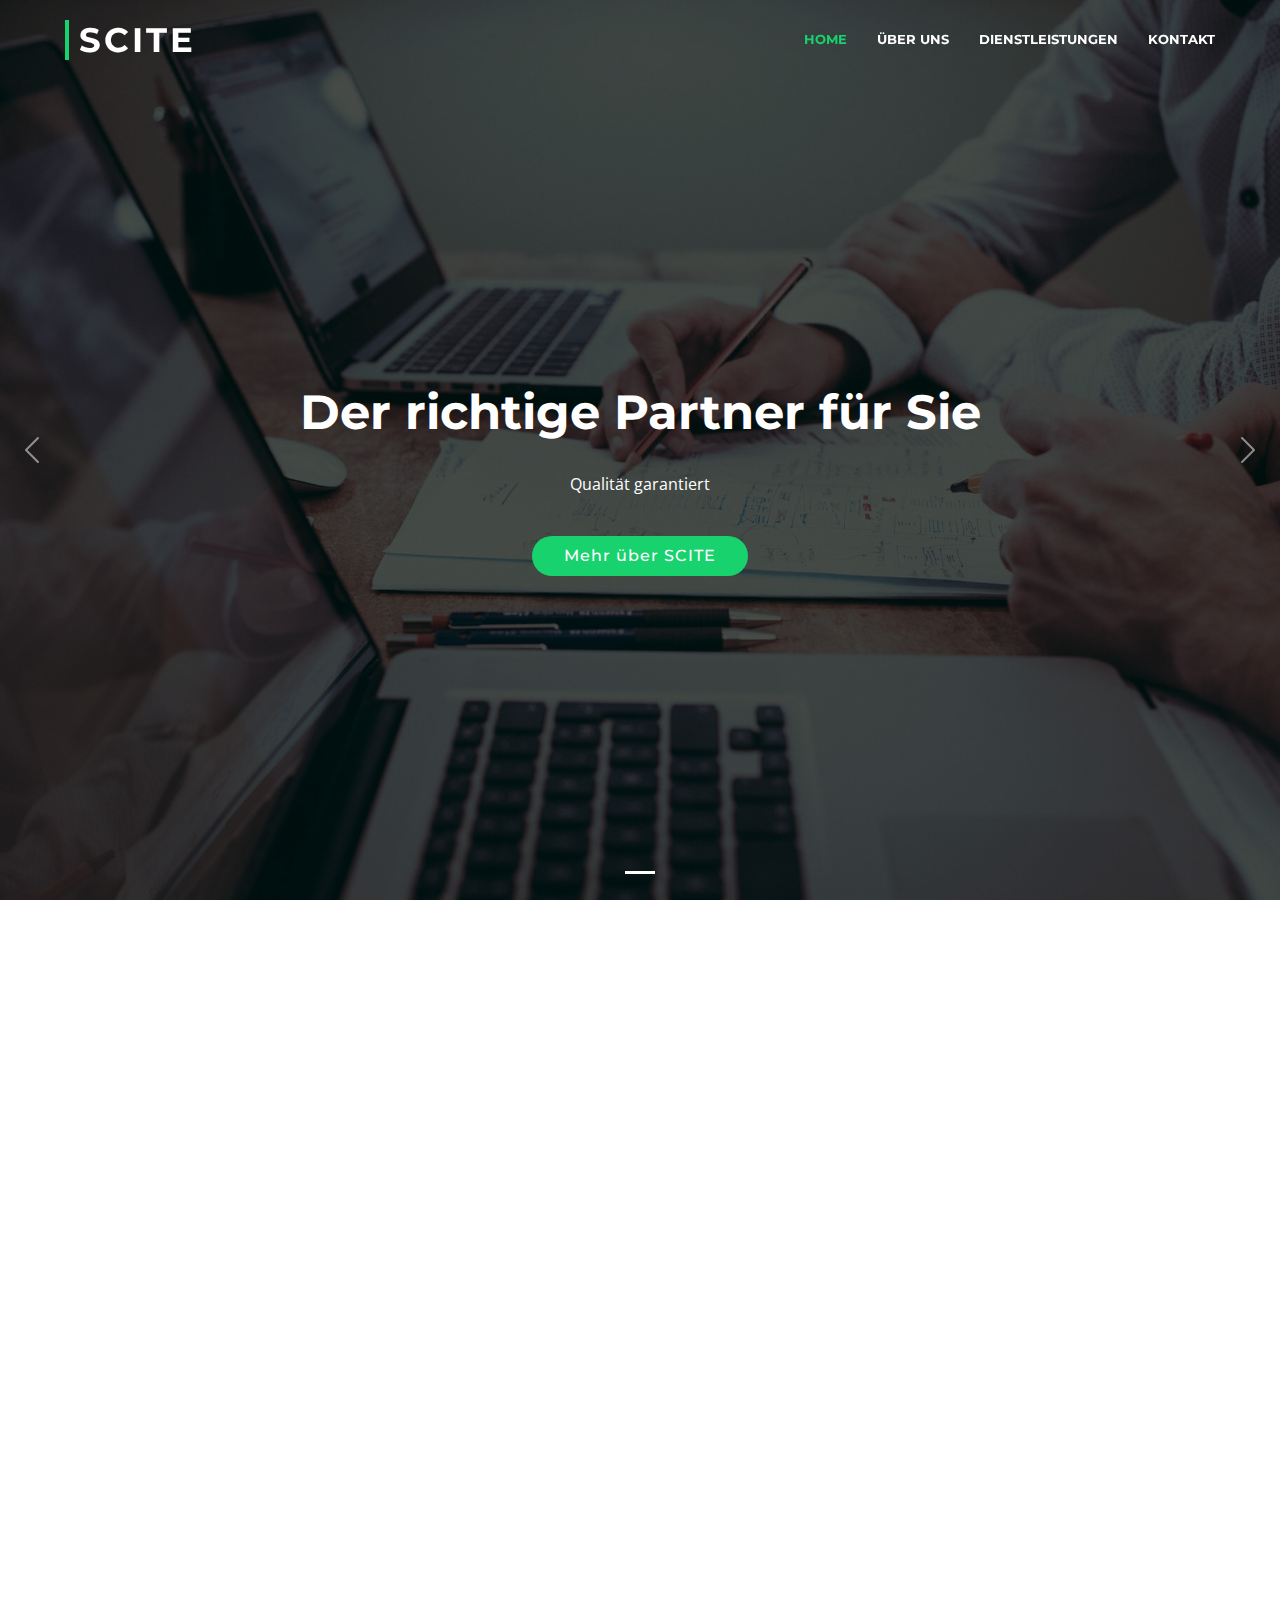
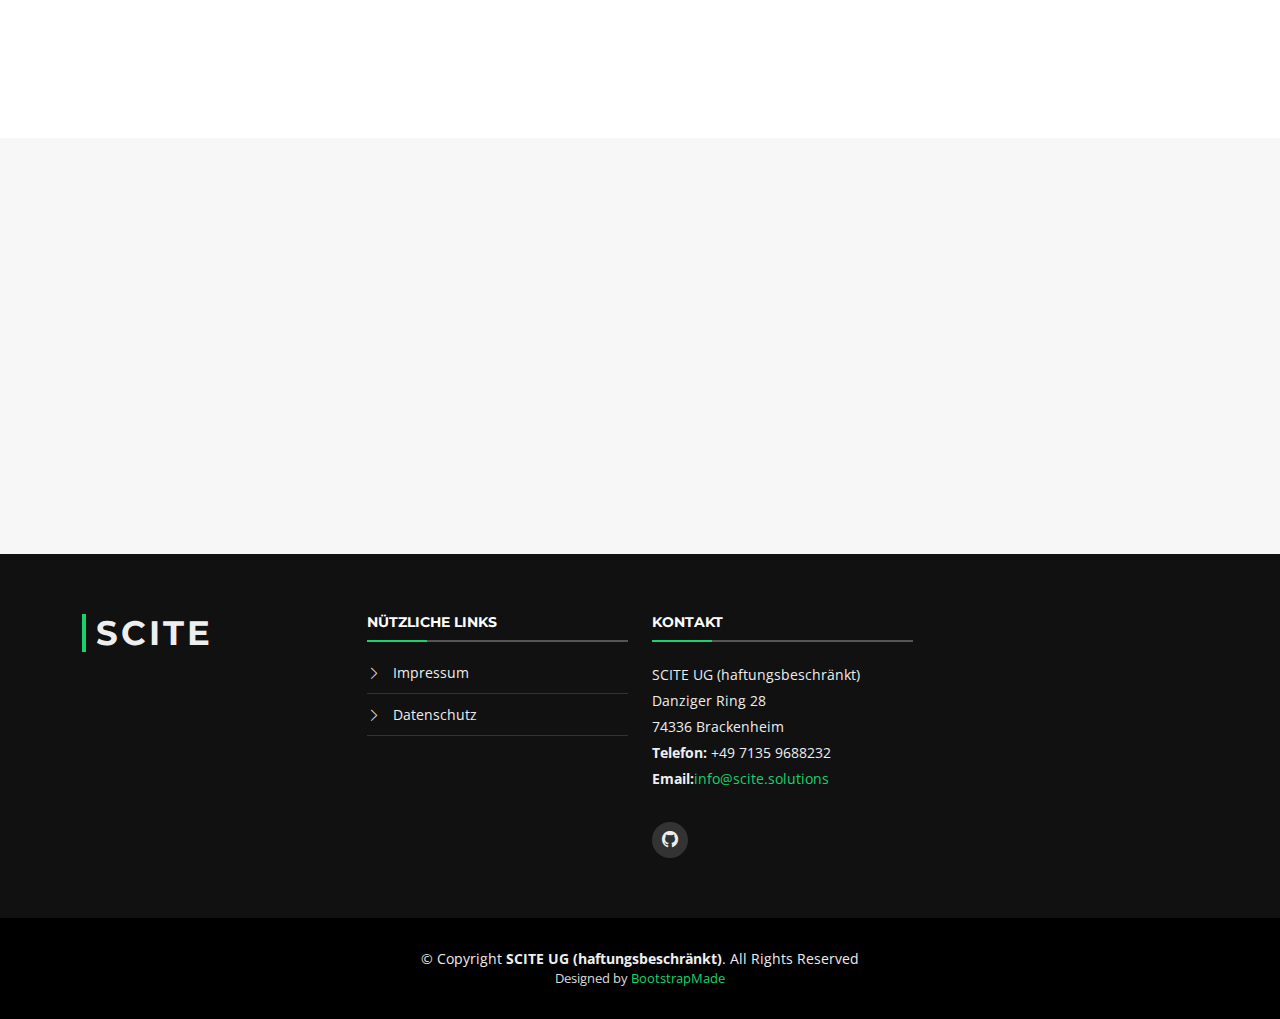
<file: index.html>
<!DOCTYPE html>
<html lang="en">

<head>
  <meta charset="utf-8">
  <meta content="width=device-width, initial-scale=1.0" name="viewport">

  <title>SCITE | Ingenieurbüro in Brackenheim</title>
  <meta content="" name="description">
  <meta content="" name="keywords">

  <!-- Favicons -->
  <link href="assets/img/favicon.png" rel="icon">

  <!-- Vendor CSS Files -->
  <link href="assets/vendor/animate.css/animate.min.css" rel="stylesheet">
  <link href="assets/vendor/aos/aos.css" rel="stylesheet">
  <link href="assets/vendor/bootstrap/css/bootstrap.min.css" rel="stylesheet">
  <link href="assets/vendor/bootstrap-icons/bootstrap-icons.css" rel="stylesheet">
  <link href="assets/vendor/glightbox/css/glightbox.min.css" rel="stylesheet">
  <link href="assets/vendor/swiper/swiper-bundle.min.css" rel="stylesheet">

  <!-- Template Main CSS File -->
  <link href="assets/css/style.css" rel="stylesheet">

  <!-- =======================================================
  * Template Name: BizPage - v5.7.0
  * Template URL: https://bootstrapmade.com/bizpage-bootstrap-business-template/
  * Author: BootstrapMade.com
  * License: https://bootstrapmade.com/license/
  ======================================================== -->
</head>

<body>

  <!-- ======= Header ======= -->
  <header id="header" class="fixed-top d-flex align-items-center header-transparent">
    <div class="container-fluid">

      <div class="row justify-content-center align-items-center">
        <div class="col-xl-11 d-flex align-items-center justify-content-between">
          <h1 class="logo"><a href="index.html">SCITE</a></h1>
          <!-- Uncomment below if you prefer to use an image logo -->
          <!-- <a href="index.html" class="logo"><img src="assets/img/logo.png" alt="" class="img-fluid"></a> -->

          <nav id="navbar" class="navbar">
            <ul>
              <li><a class="nav-link scrollto active" href="#hero">Home</a></li>
              <li><a class="nav-link scrollto" href="#about">Über uns</a></li>
              <li><a class="nav-link scrollto" href="#services">Dienstleistungen</a></li>
              <li><a class="nav-link scrollto" href="#contact">Kontakt</a></li>
            </ul>
            <i class="bi bi-list mobile-nav-toggle"></i>
          </nav><!-- .navbar -->
        </div>
      </div>

    </div>
  </header><!-- End Header -->

  <!-- ======= hero Section ======= -->
  <section id="hero">
    <div class="hero-container">
      <div id="heroCarousel" class="carousel slide carousel-fade" data-bs-ride="carousel" data-bs-interval="5000">

        <ol id="hero-carousel-indicators" class="carousel-indicators"></ol>

        <div class="carousel-inner" role="listbox">

          <div class="carousel-item active" style="background-image: url(assets/img/hero-carousel/2.jpg)">
            <div class="carousel-container">
              <div class="container">
                <h2 class="animate__animated animate__fadeInDown">Der richtige Partner für Sie</h2>
                <p class="animate__animated animate__fadeInUp">Qualität garantiert</p>
                <a href="#about" class="btn-get-started scrollto animate__animated animate__fadeInUp">Mehr über SCITE</a>
              </div>
            </div>
          </div>

        </div>

        <a class="carousel-control-prev" href="#heroCarousel" role="button" data-bs-slide="prev">
          <span class="carousel-control-prev-icon bi bi-chevron-left" aria-hidden="true"></span>
        </a>

        <a class="carousel-control-next" href="#heroCarousel" role="button" data-bs-slide="next">
          <span class="carousel-control-next-icon bi bi-chevron-right" aria-hidden="true"></span>
        </a>

      </div>
    </div>
  </section><!-- End Hero Section -->

  <main id="main">

    <!-- ======= About Us Section ======= -->
    <section id="about">
      <div class="container" data-aos="fade-up">

        <header class="section-header">
          <h3>Über uns</h3>
          <p>SCITE wurde unter dem Motto "Make Dienstleistung Great Again" gegründet. Mehrjährige Erfahrung im Bereich der Softwareentwicklung, IT, Konstruktion von Sondermaschinen und Kundendienst von Holzwerkstoffplattenanlagen machen SCITE zu ihrem flexiblen Partner für alle Fälle. Kontaktieren Sie uns jetzt für einen kostenlosen Kostenvoranschlag.</p>
        </header>

      </div>
    </section><!-- End About Us Section -->

    <!-- ======= Services Section ======= -->
    <section id="services">
      <div class="container" data-aos="fade-up">

        <header class="section-header wow fadeInUp">
          <h3>Dienstleistungen</h3>
          <p>Unser Angebot</p>
        </header>

        <div class="row">

          <div class="col-lg-4 col-md-6 box" data-aos="fade-up" data-aos-delay="100">
            <div class="icon"><i class="bi bi-file-code"></i></div>
            <h4 class="title"><a href="">Softwareentwicklung</a></h4>
            <p class="description">Entwicklung von Software, genau nach Ihrem Wunsch.</p>
          </div>
          <div class="col-lg-4 col-md-6 box" data-aos="fade-up" data-aos-delay="200">
            <div class="icon"><i class="bi bi-wrench"></i></div>
            <h4 class="title"><a href="">Kundendienst für Holzwerkstoffplattenanlagen</a></h4>
            <p class="description">Mechanischer, elektrischer und automatisierungstechnischer Kundendienst an ihren Holzwerkstoffplattenanlagen.</p>
          </div>
          <div class="col-lg-4 col-md-6 box" data-aos="fade-up" data-aos-delay="300">
            <div class="icon"><i class="bi bi-laptop"></i></div>
            <h4 class="title"><a href="">IT-Consulting</a></h4>
            <p class="description">Beratung bei der Planung und Umsetzung Ihrer IT-Infrastruktur und Datenlandschaft.</p>
          </div>
          <div class="col-lg-4 col-md-6 box" data-aos="fade-up" data-aos-delay="200">
            <div class="icon"><i class="bi bi-tools"></i></div>
            <h4 class="title"><a href="">Engineering</a></h4>
            <p class="description">Konstruktion von Sondermaschinen, zugeschnitten auf Ihre Bedürfnisse.</p>
          </div>

        </div>

      </div>
    </section><!-- End Services Section -->

    <!-- ======= Contact Section ======= -->
    <section id="contact" class="section-bg">
      <div class="container" data-aos="fade-up">

        <div class="section-header">
          <h3>Kontakt</h3>
        </div>

        <div class="row contact-info">

          <div class="col-md-4">
            <div class="contact-address">
              <i class="bi bi-geo-alt"></i>
              <h3>Adresse</h3>
              <address>Danziger Ring 28, 74336 Brackenheim</address>
            </div>
          </div>

          <div class="col-md-4">
            <div class="contact-phone">
              <i class="bi bi-phone"></i>
              <h3>Telefonnummer</h3>
              <p><a href="tel:+4971359688232">+49 7135 9688232</a></p>
            </div>
          </div>

          <div class="col-md-4">
            <div class="contact-email">
              <i class="bi bi-envelope"></i>
              <h3>Email</h3>
              <p><a href="redirect-mailto.php">info&commat;scite&period;solutions</a></p>
            </div>
          </div>

        </div>

      </div>
    </section><!-- End Contact Section -->

  </main><!-- End #main -->

  <!-- ======= Footer ======= -->
  <footer id="footer">
    <div class="footer-top">
      <div class="container">
        <div class="row">

          <div class="col-lg-3 col-md-6 footer-info">
            <h3>SCITE</h3>
          </div>

          <div class="col-lg-3 col-md-6 footer-links">
            <h4>Nützliche Links</h4>
            <ul>
              <li><i class="bi bi-chevron-right"></i> <a href="impressum.html">Impressum</a></li>
              <li><i class="bi bi-chevron-right"></i> <a href="datenschutz.html">Datenschutz</a></li>
            </ul>
          </div>

          <div class="col-lg-3 col-md-6 footer-contact">
            <h4>Kontakt</h4>
            <p>
              SCITE UG (haftungsbeschränkt) <br>
              Danziger Ring 28<br>
              74336 Brackenheim<br>
              <strong>Telefon:</strong> +49 7135 9688232<br>
              <strong>Email:</strong><a href="redirect-mailto.php">info&commat;scite&period;solutions</a><br>
            </p>

            <div class="social-links">
              <a href="https://github.com/scite-solutions" class="github"><i class="bi bi-github"></i></a>
            </div>

          </div>

        </div>
      </div>
    </div>

    <div class="container">
      <div class="copyright">
        &copy; Copyright <strong>SCITE UG (haftungsbeschränkt)</strong>. All Rights Reserved
      </div>
      <div class="credits">
        <!--
        All the links in the footer should remain intact.
        You can delete the links only if you purchased the pro version.
        Licensing information: https://bootstrapmade.com/license/
        Purchase the pro version with working PHP/AJAX contact form: https://bootstrapmade.com/buy/?theme=BizPage
      -->
        Designed by <a href="https://bootstrapmade.com/">BootstrapMade</a>
      </div>
    </div>
  </footer><!-- End Footer -->

  <a href="#" class="back-to-top d-flex align-items-center justify-content-center"><i class="bi bi-arrow-up-short"></i></a>
  <!-- Uncomment below i you want to use a preloader -->
  <!-- <div id="preloader"></div> -->

  <!-- Vendor JS Files -->
  <script src="assets/vendor/aos/aos.js"></script>
  <script src="assets/vendor/bootstrap/js/bootstrap.bundle.min.js"></script>
  <script src="assets/vendor/glightbox/js/glightbox.min.js"></script>
  <script src="assets/vendor/isotope-layout/isotope.pkgd.min.js"></script>
  <script src="assets/vendor/php-email-form/validate.js"></script>
  <script src="assets/vendor/purecounter/purecounter.js"></script>
  <script src="assets/vendor/swiper/swiper-bundle.min.js"></script>
  <script src="assets/vendor/waypoints/noframework.waypoints.js"></script>

  <!-- Template Main JS File -->
  <script src="assets/js/main.js"></script>

</body>

</html>
</file>
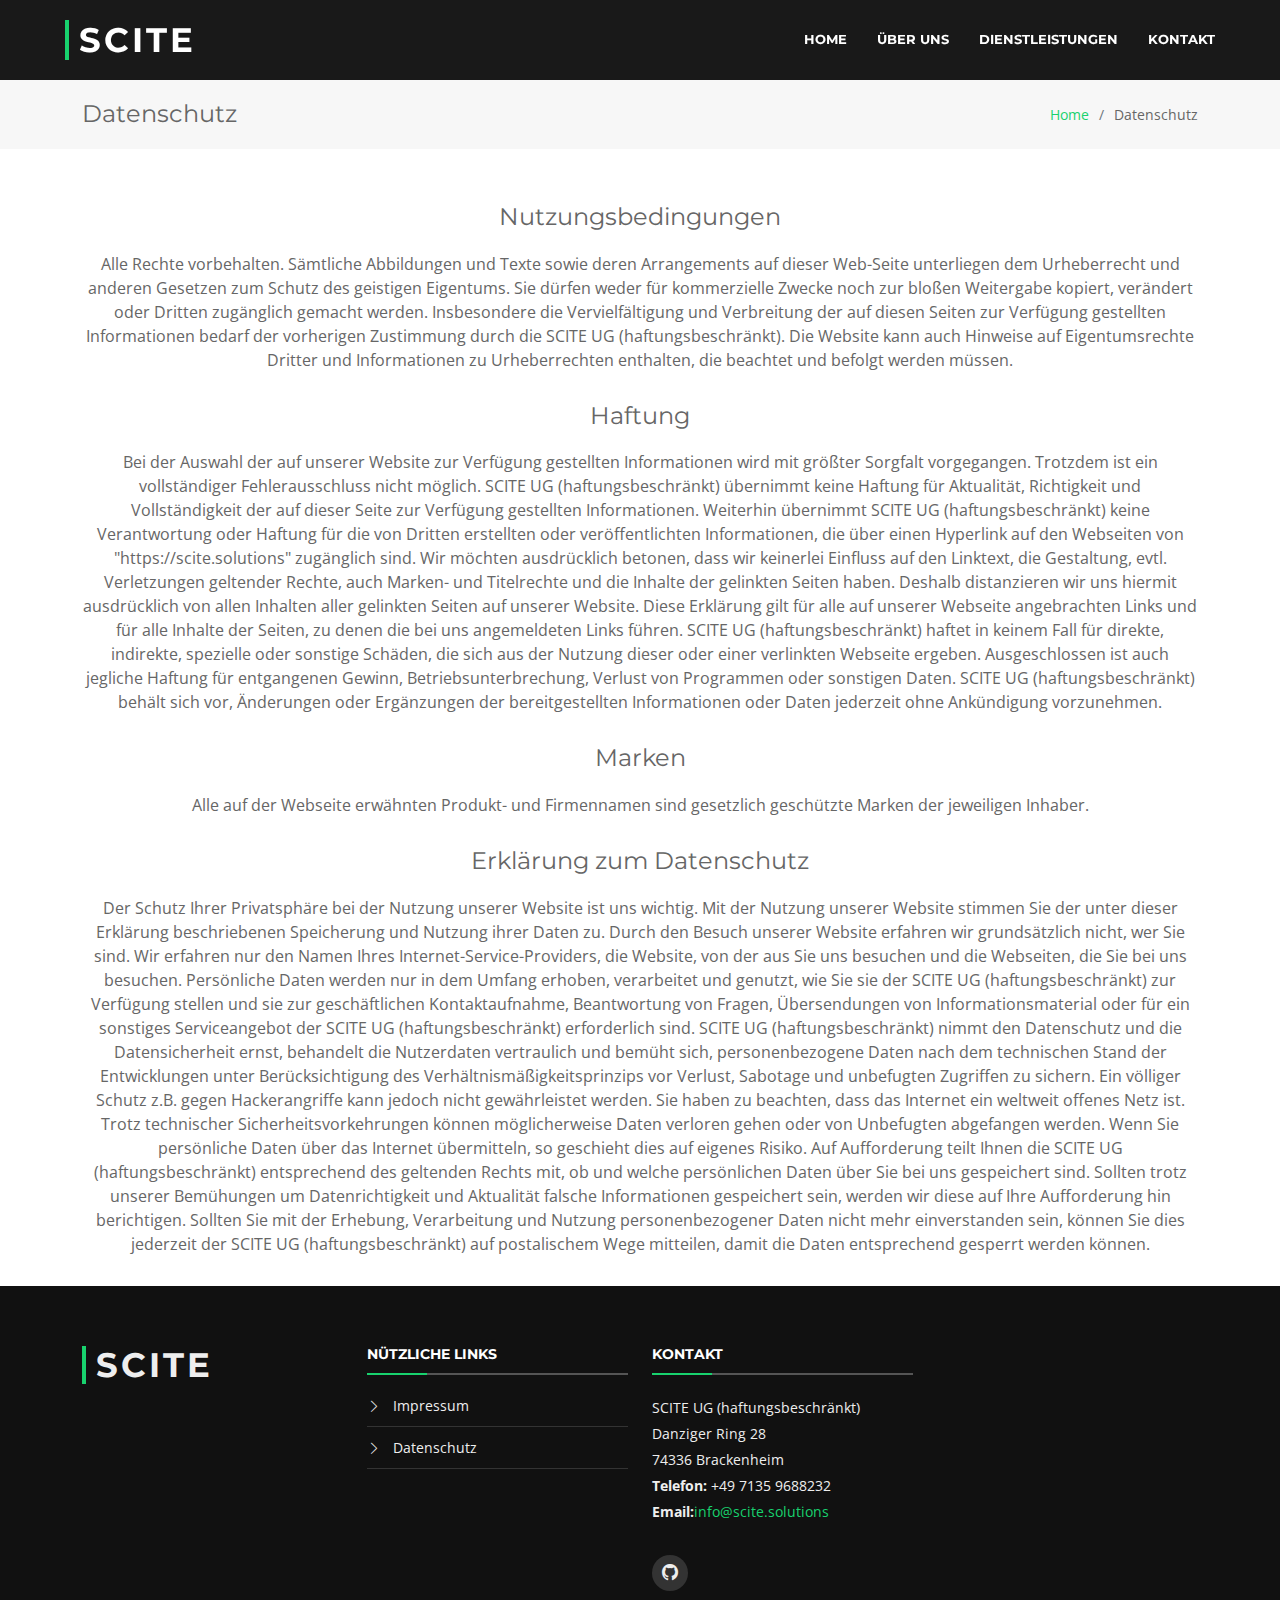
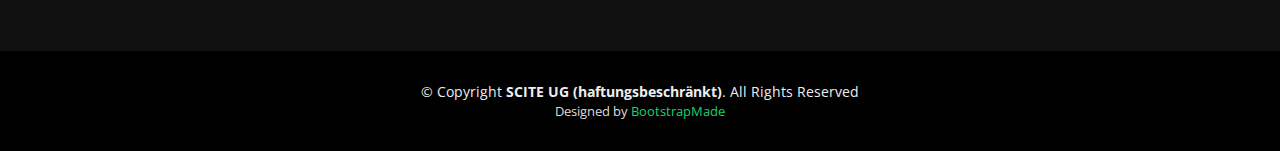
<file: datenschutz.html>
<!DOCTYPE html>
<html lang="en">

<head>
  <meta charset="utf-8">
  <meta content="width=device-width, initial-scale=1.0" name="viewport">

  <title>SCITE | Ingenieurbüro in Brackenheim</title>
  <meta content="" name="description">
  <meta content="" name="keywords">

  <!-- Favicons -->
  <link href="assets/img/favicon.png" rel="icon">

  <!-- Vendor CSS Files -->
  <link href="assets/vendor/animate.css/animate.min.css" rel="stylesheet">
  <link href="assets/vendor/aos/aos.css" rel="stylesheet">
  <link href="assets/vendor/bootstrap/css/bootstrap.min.css" rel="stylesheet">
  <link href="assets/vendor/bootstrap-icons/bootstrap-icons.css" rel="stylesheet">
  <link href="assets/vendor/glightbox/css/glightbox.min.css" rel="stylesheet">
  <link href="assets/vendor/swiper/swiper-bundle.min.css" rel="stylesheet">

  <!-- Template Main CSS File -->
  <link href="assets/css/style.css" rel="stylesheet">

  <!-- =======================================================
    * Template Name: BizPage - v5.7.0
    * Template URL: https://bootstrapmade.com/bizpage-bootstrap-business-template/
    * Author: BootstrapMade.com
    * License: https://bootstrapmade.com/license/
    ======================================================== -->
</head>

<body>
  <!-- ======= Header ======= -->
  <header id="header" class="fixed-top d-flex align-items-center">
    <div class="container-fluid">

      <div class="row justify-content-center align-items-center">
        <div class="col-xl-11 d-flex align-items-center justify-content-between">
          <h1 class="logo"><a href="index.html">SCITE</a></h1>
          <!-- Uncomment below if you prefer to use an image logo -->
          <!-- <a href="index.html" class="logo"><img src="assets/img/logo.png" alt="" class="img-fluid"></a> -->

          <nav id="navbar" class="navbar">
            <ul>
              <li><a class="nav-link" href="index.html">Home</a></li>
              <li><a class="nav-link scrollto" href="#about">Über uns</a></li>
              <li><a class="nav-link scrollto" href="#services">Dienstleistungen</a></li>
              <li><a class="nav-link scrollto" href="#contact">Kontakt</a></li>
            </ul>
            <i class="bi bi-list mobile-nav-toggle"></i>
          </nav><!-- .navbar -->
        </div>
      </div>

    </div>
  </header><!-- End Header -->


  <main id="main">

    <!-- ======= Breadcrumbs Section ======= -->
    <section class="breadcrumbs">
      <div class="container">

        <div class="d-flex justify-content-between align-items-center">
          <h2>Datenschutz</h2>
          <ol>
            <li><a href="index.html">Home</a></li>
            <li>Datenschutz</li>
          </ol>
        </div>

      </div>
    </section><!-- End Breadcrumbs Section -->

    <section class="inner-page mt-4">
      <div class="container text-center">
        <p>
        <h4>Nutzungsbedingungen</h4>
        Alle Rechte vorbehalten. Sämtliche Abbildungen und Texte sowie deren Arrangements auf dieser Web-Seite
        unterliegen dem Urheberrecht und anderen Gesetzen zum Schutz des geistigen Eigentums. Sie dürfen weder für
        kommerzielle Zwecke noch zur bloßen Weitergabe kopiert, verändert oder Dritten zugänglich gemacht werden.
        Insbesondere die Vervielfältigung und Verbreitung der auf diesen Seiten zur Verfügung gestellten Informationen
        bedarf der vorherigen Zustimmung durch die SCITE UG (haftungsbeschränkt). Die Website kann auch Hinweise auf
        Eigentumsrechte Dritter und Informationen zu Urheberrechten enthalten, die beachtet und befolgt werden müssen.
        </p>
        <p>
        <h4>Haftung</h4>
        Bei der Auswahl der auf unserer Website zur Verfügung gestellten Informationen wird mit größter Sorgfalt
        vorgegangen. Trotzdem ist ein vollständiger Fehlerausschluss nicht möglich. SCITE UG (haftungsbeschränkt)
        übernimmt keine Haftung für Aktualität, Richtigkeit und Vollständigkeit der auf dieser Seite zur Verfügung
        gestellten Informationen. Weiterhin übernimmt SCITE UG (haftungsbeschränkt) keine Verantwortung oder Haftung für
        die von Dritten erstellten oder veröffentlichten Informationen, die über einen Hyperlink auf den Webseiten von
        "https://scite.solutions" zugänglich sind. Wir möchten ausdrücklich betonen, dass wir keinerlei Einfluss auf den
        Linktext, die Gestaltung, evtl. Verletzungen geltender Rechte, auch Marken- und Titelrechte und die Inhalte der
        gelinkten Seiten haben. Deshalb distanzieren wir uns hiermit ausdrücklich von allen Inhalten aller gelinkten
        Seiten auf unserer Website. Diese Erklärung gilt für alle auf unserer Webseite angebrachten Links und für alle
        Inhalte der Seiten, zu denen die bei uns angemeldeten Links führen. SCITE UG (haftungsbeschränkt) haftet in
        keinem Fall für direkte, indirekte, spezielle oder sonstige Schäden, die sich aus der Nutzung dieser oder einer
        verlinkten Webseite ergeben. Ausgeschlossen ist auch jegliche Haftung für entgangenen Gewinn,
        Betriebsunterbrechung, Verlust von Programmen oder sonstigen Daten. SCITE UG (haftungsbeschränkt) behält sich
        vor, Änderungen oder Ergänzungen der bereitgestellten Informationen oder Daten jederzeit ohne Ankündigung
        vorzunehmen.
        </p>
        <p>
        <h4>Marken</h4>
        Alle auf der Webseite erwähnten Produkt- und Firmennamen sind gesetzlich geschützte Marken der jeweiligen
        Inhaber.
        </p>
        <p>
        <h4>Erklärung zum Datenschutz</h4>
        Der Schutz Ihrer Privatsphäre bei der Nutzung unserer Website ist uns wichtig. Mit der Nutzung unserer Website
        stimmen Sie der unter dieser Erklärung beschriebenen Speicherung und Nutzung ihrer Daten zu. Durch den Besuch
        unserer Website erfahren wir grundsätzlich nicht, wer Sie sind. Wir erfahren nur den Namen Ihres
        Internet-Service-Providers, die Website, von der aus Sie uns besuchen und die Webseiten, die Sie bei uns
        besuchen. Persönliche Daten werden nur in dem Umfang erhoben, verarbeitet und genutzt, wie Sie sie der SCITE UG
        (haftungsbeschränkt) zur Verfügung stellen und sie zur geschäftlichen Kontaktaufnahme, Beantwortung von Fragen,
        Übersendungen von Informationsmaterial oder für ein sonstiges Serviceangebot der SCITE UG (haftungsbeschränkt)
        erforderlich sind. SCITE UG (haftungsbeschränkt) nimmt den Datenschutz und die Datensicherheit ernst, behandelt
        die Nutzerdaten vertraulich und bemüht sich, personenbezogene Daten nach dem technischen Stand der Entwicklungen
        unter Berücksichtigung des Verhältnismäßigkeitsprinzips vor Verlust, Sabotage und unbefugten Zugriffen zu
        sichern. Ein völliger Schutz z.B. gegen Hackerangriffe kann jedoch nicht gewährleistet werden. Sie haben zu
        beachten, dass das Internet ein weltweit offenes Netz ist. Trotz technischer Sicherheitsvorkehrungen können
        möglicherweise Daten verloren gehen oder von Unbefugten abgefangen werden. Wenn Sie persönliche Daten über das
        Internet übermitteln, so geschieht dies auf eigenes Risiko. Auf Aufforderung teilt Ihnen die SCITE UG
        (haftungsbeschränkt) entsprechend des geltenden Rechts mit, ob und welche persönlichen Daten über Sie bei uns
        gespeichert sind. Sollten trotz unserer Bemühungen um Datenrichtigkeit und Aktualität falsche Informationen
        gespeichert sein, werden wir diese auf Ihre Aufforderung hin berichtigen. Sollten Sie mit der Erhebung,
        Verarbeitung und Nutzung personenbezogener Daten nicht mehr einverstanden sein, können Sie dies jederzeit der
        SCITE UG (haftungsbeschränkt) auf postalischem Wege mitteilen, damit die Daten entsprechend gesperrt werden
        können.
        </p>
      </div>
    </section>

  </main><!-- End #main -->

  <!-- ======= Footer ======= -->
  <footer id="footer">
    <div class="footer-top">
      <div class="container">
        <div class="row">

          <div class="col-lg-3 col-md-6 footer-info">
            <h3>SCITE</h3>
          </div>

          <div class="col-lg-3 col-md-6 footer-links">
            <h4>Nützliche Links</h4>
            <ul>
              <li><i class="bi bi-chevron-right"></i> <a href="impressum.html">Impressum</a></li>
              <li><i class="bi bi-chevron-right"></i> <a href="datenschutz.html">Datenschutz</a></li>
            </ul>
          </div>

          <div class="col-lg-3 col-md-6 footer-contact">
            <h4>Kontakt</h4>
            <p>
              SCITE UG (haftungsbeschränkt) <br>
              Danziger Ring 28<br>
              74336 Brackenheim<br>
              <strong>Telefon:</strong> +49 7135 9688232<br>
              <strong>Email:</strong><a href="redirect-mailto.php">info&commat;scite&period;solutions</a><br>
            </p>

            <div class="social-links">
              <a href="https://github.com/scite-solutions" class="github"><i class="bi bi-github"></i></a>
            </div>

          </div>

        </div>
      </div>
    </div>

    <div class="container">
      <div class="copyright">
        &copy; Copyright <strong>SCITE UG (haftungsbeschränkt)</strong>. All Rights Reserved
      </div>
      <div class="credits">
        <!--
        All the links in the footer should remain intact.
        You can delete the links only if you purchased the pro version.
        Licensing information: https://bootstrapmade.com/license/
        Purchase the pro version with working PHP/AJAX contact form: https://bootstrapmade.com/buy/?theme=BizPage
      -->
        Designed by <a href="https://bootstrapmade.com/">BootstrapMade</a>
      </div>
    </div>
  </footer><!-- End Footer -->

  <a href="#" class="back-to-top d-flex align-items-center justify-content-center"><i
      class="bi bi-arrow-up-short"></i></a>
  <!-- Uncomment below i you want to use a preloader -->
  <!-- <div id="preloader"></div> -->

  <!-- Vendor JS Files -->
  <script src="assets/vendor/aos/aos.js"></script>
  <script src="assets/vendor/bootstrap/js/bootstrap.bundle.min.js"></script>
  <script src="assets/vendor/glightbox/js/glightbox.min.js"></script>
  <script src="assets/vendor/isotope-layout/isotope.pkgd.min.js"></script>
  <script src="assets/vendor/php-email-form/validate.js"></script>
  <script src="assets/vendor/purecounter/purecounter.js"></script>
  <script src="assets/vendor/swiper/swiper-bundle.min.js"></script>
  <script src="assets/vendor/waypoints/noframework.waypoints.js"></script>

  <!-- Template Main JS File -->
  <script src="assets/js/main.js"></script>

</body>

</html>
</file>
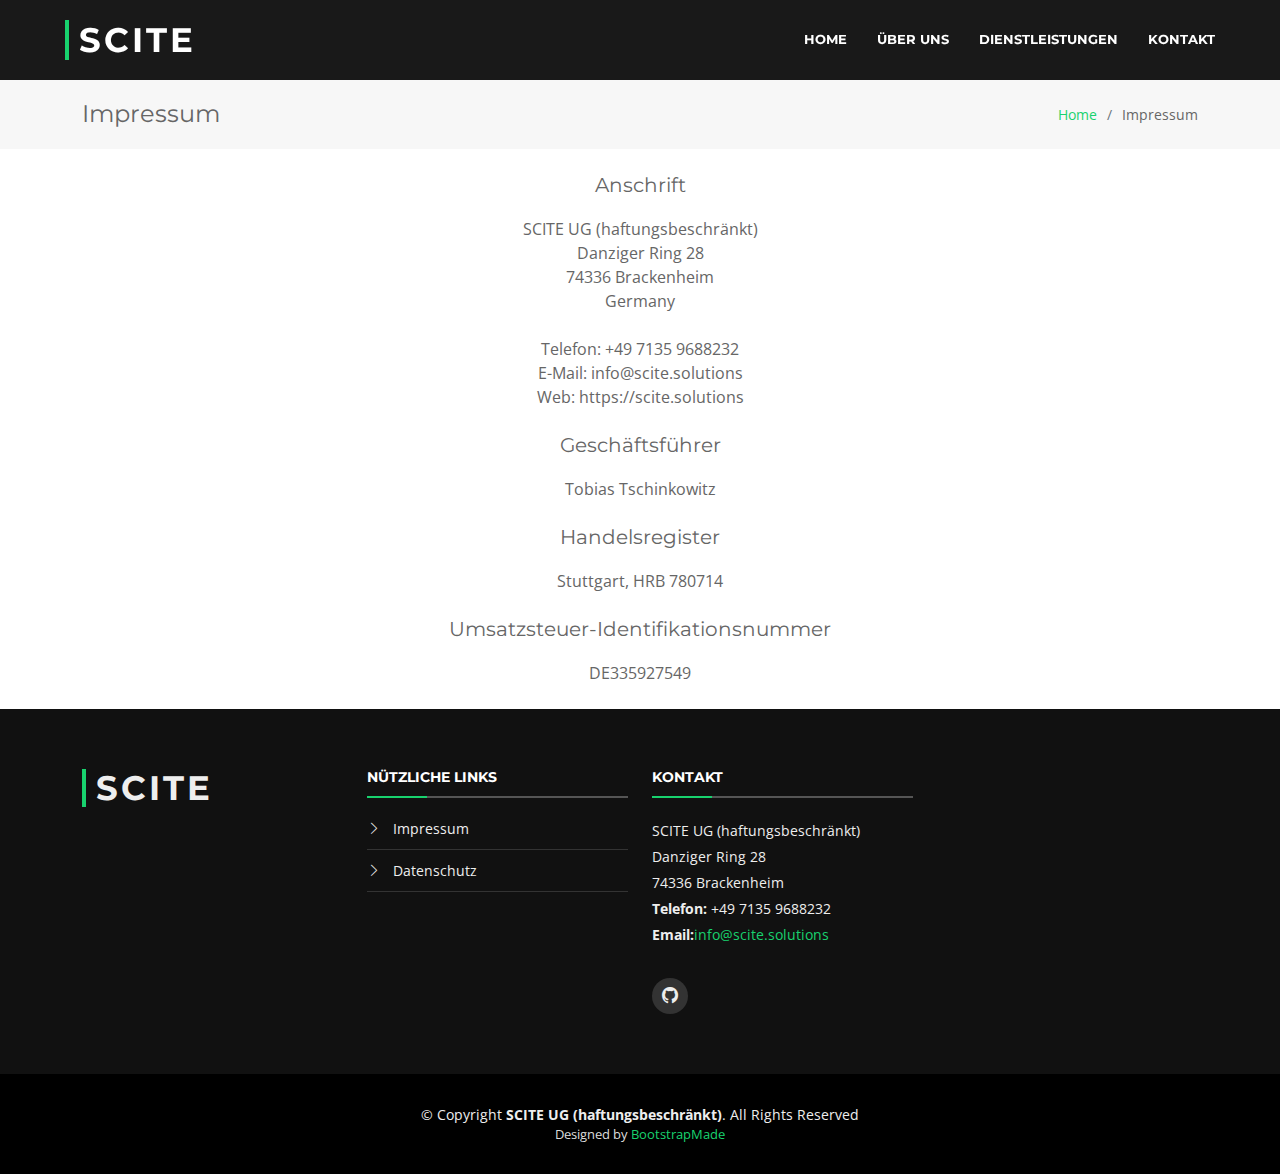
<file: impressum.html>
<!DOCTYPE html>
<html lang="en">

<head>
  <meta charset="utf-8">
  <meta content="width=device-width, initial-scale=1.0" name="viewport">

  <title>SCITE | Ingenieurbüro in Brackenheim</title>
  <meta content="" name="description">
  <meta content="" name="keywords">

  <!-- Favicons -->
  <link href="assets/img/favicon.png" rel="icon">

  <!-- Vendor CSS Files -->
  <link href="assets/vendor/animate.css/animate.min.css" rel="stylesheet">
  <link href="assets/vendor/aos/aos.css" rel="stylesheet">
  <link href="assets/vendor/bootstrap/css/bootstrap.min.css" rel="stylesheet">
  <link href="assets/vendor/bootstrap-icons/bootstrap-icons.css" rel="stylesheet">
  <link href="assets/vendor/glightbox/css/glightbox.min.css" rel="stylesheet">
  <link href="assets/vendor/swiper/swiper-bundle.min.css" rel="stylesheet">

  <!-- Template Main CSS File -->
  <link href="assets/css/style.css" rel="stylesheet">

  <!-- =======================================================
    * Template Name: BizPage - v5.7.0
    * Template URL: https://bootstrapmade.com/bizpage-bootstrap-business-template/
    * Author: BootstrapMade.com
    * License: https://bootstrapmade.com/license/
    ======================================================== -->
</head>

<body>
  <!-- ======= Header ======= -->
  <header id="header" class="fixed-top d-flex align-items-center">
    <div class="container-fluid">

      <div class="row justify-content-center align-items-center">
        <div class="col-xl-11 d-flex align-items-center justify-content-between">
          <h1 class="logo"><a href="index.html">SCITE</a></h1>
          <!-- Uncomment below if you prefer to use an image logo -->
          <!-- <a href="index.html" class="logo"><img src="assets/img/logo.png" alt="" class="img-fluid"></a> -->

          <nav id="navbar" class="navbar">
            <ul>
              <li><a class="nav-link" href="index.html">Home</a></li>
              <li><a class="nav-link scrollto" href="#about">Über uns</a></li>
              <li><a class="nav-link scrollto" href="#services">Dienstleistungen</a></li>
              <li><a class="nav-link scrollto" href="#contact">Kontakt</a></li>
            </ul>
            <i class="bi bi-list mobile-nav-toggle"></i>
          </nav><!-- .navbar -->
        </div>
      </div>

    </div>
  </header><!-- End Header -->


  <main id="main">

    <!-- ======= Breadcrumbs Section ======= -->
    <section class="breadcrumbs">
      <div class="container">

        <div class="d-flex justify-content-between align-items-center">
          <h2>Impressum</h2>
          <ol>
            <li><a href="index.html">Home</a></li>
            <li>Impressum</li>
          </ol>
        </div>

      </div>
    </section><!-- End Breadcrumbs Section -->

    <section class="inner-page mt-4">
      <div class="container text-center">
        <h5>Anschrift</h5>
        SCITE UG (haftungsbeschränkt)<br />
        Danziger Ring 28<br />
        74336 Brackenheim<br />
        Germany<br />
        ​<br />
        Telefon: +49 7135 9688232<br />
        E-Mail: info&commat;scite&period;solutions<br />
        Web: https://scite.solutions<br /><br />
        <h5>Geschäftsführer</h5>
        Tobias Tschinkowitz<br /><br />
        <h5>Handelsregister</h5>
        Stuttgart, HRB 780714<br />
        ​

        <h5>Umsatzsteuer-Identifikationsnummer</h5>
        DE335927549<br/><br/>
      </div>
    </section>

  </main><!-- End #main -->

  <!-- ======= Footer ======= -->
  <footer id="footer">
    <div class="footer-top">
      <div class="container">
        <div class="row">

          <div class="col-lg-3 col-md-6 footer-info">
            <h3>SCITE</h3>
          </div>

          <div class="col-lg-3 col-md-6 footer-links">
            <h4>Nützliche Links</h4>
            <ul>
              <li><i class="bi bi-chevron-right"></i> <a href="impressum.html">Impressum</a></li>
              <li><i class="bi bi-chevron-right"></i> <a href="datenschutz.html">Datenschutz</a></li>
            </ul>
          </div>

          <div class="col-lg-3 col-md-6 footer-contact">
            <h4>Kontakt</h4>
            <p>
              SCITE UG (haftungsbeschränkt) <br>
              Danziger Ring 28<br>
              74336 Brackenheim<br>
              <strong>Telefon:</strong> +49 7135 9688232<br>
              <strong>Email:</strong><a href="redirect-mailto.php">info&commat;scite&period;solutions</a><br>
            </p>

            <div class="social-links">
              <a href="https://github.com/scite-solutions" class="github"><i class="bi bi-github"></i></a>
            </div>

          </div>

        </div>
      </div>
    </div>

    <div class="container">
      <div class="copyright">
        &copy; Copyright <strong>SCITE UG (haftungsbeschränkt)</strong>. All Rights Reserved
      </div>
      <div class="credits">
        <!--
        All the links in the footer should remain intact.
        You can delete the links only if you purchased the pro version.
        Licensing information: https://bootstrapmade.com/license/
        Purchase the pro version with working PHP/AJAX contact form: https://bootstrapmade.com/buy/?theme=BizPage
      -->
        Designed by <a href="https://bootstrapmade.com/">BootstrapMade</a>
      </div>
    </div>
  </footer><!-- End Footer -->

  <a href="#" class="back-to-top d-flex align-items-center justify-content-center"><i
      class="bi bi-arrow-up-short"></i></a>
  <!-- Uncomment below i you want to use a preloader -->
  <!-- <div id="preloader"></div> -->

  <!-- Vendor JS Files -->
  <script src="assets/vendor/aos/aos.js"></script>
  <script src="assets/vendor/bootstrap/js/bootstrap.bundle.min.js"></script>
  <script src="assets/vendor/glightbox/js/glightbox.min.js"></script>
  <script src="assets/vendor/isotope-layout/isotope.pkgd.min.js"></script>
  <script src="assets/vendor/php-email-form/validate.js"></script>
  <script src="assets/vendor/purecounter/purecounter.js"></script>
  <script src="assets/vendor/swiper/swiper-bundle.min.js"></script>
  <script src="assets/vendor/waypoints/noframework.waypoints.js"></script>

  <!-- Template Main JS File -->
  <script src="assets/js/main.js"></script>

</body>

</html>
</file>
<file: assets/css/style.css>
/**
* Template Name: BizPage - v5.7.0
* Template URL: https://bootstrapmade.com/bizpage-bootstrap-business-template/
* Author: BootstrapMade.com
* License: https://bootstrapmade.com/license/
*/

/*--------------------------------------------------------------
# Fonts
--------------------------------------------------------------*/
/* montserrat-300 - latin */
@font-face {
  font-family: 'Montserrat';
  font-style: normal;
  font-weight: 300;
  src: url('../fonts/montserrat-v25-latin-300.eot'); /* IE9 Compat Modes */
  src: local(''),
       url('../fonts/montserrat-v25-latin-300.eot?#iefix') format('embedded-opentype'), /* IE6-IE8 */
       url('../fonts/montserrat-v25-latin-300.woff2') format('woff2'), /* Super Modern Browsers */
       url('../fonts/montserrat-v25-latin-300.woff') format('woff'), /* Modern Browsers */
       url('../fonts/montserrat-v25-latin-300.ttf') format('truetype'), /* Safari, Android, iOS */
       url('../fonts/montserrat-v25-latin-300.svg#Montserrat') format('svg'); /* Legacy iOS */
}
/* montserrat-regular - latin */
@font-face {
  font-family: 'Montserrat';
  font-style: normal;
  font-weight: 400;
  src: url('../fonts/montserrat-v25-latin-regular.eot'); /* IE9 Compat Modes */
  src: local(''),
       url('../fonts/montserrat-v25-latin-regular.eot?#iefix') format('embedded-opentype'), /* IE6-IE8 */
       url('../fonts/montserrat-v25-latin-regular.woff2') format('woff2'), /* Super Modern Browsers */
       url('../fonts/montserrat-v25-latin-regular.woff') format('woff'), /* Modern Browsers */
       url('../fonts/montserrat-v25-latin-regular.ttf') format('truetype'), /* Safari, Android, iOS */
       url('../fonts/montserrat-v25-latin-regular.svg#Montserrat') format('svg'); /* Legacy iOS */
}
/* montserrat-500 - latin */
@font-face {
  font-family: 'Montserrat';
  font-style: normal;
  font-weight: 500;
  src: url('../fonts/montserrat-v25-latin-500.eot'); /* IE9 Compat Modes */
  src: local(''),
       url('../fonts/montserrat-v25-latin-500.eot?#iefix') format('embedded-opentype'), /* IE6-IE8 */
       url('../fonts/montserrat-v25-latin-500.woff2') format('woff2'), /* Super Modern Browsers */
       url('../fonts/montserrat-v25-latin-500.woff') format('woff'), /* Modern Browsers */
       url('../fonts/montserrat-v25-latin-500.ttf') format('truetype'), /* Safari, Android, iOS */
       url('../fonts/montserrat-v25-latin-500.svg#Montserrat') format('svg'); /* Legacy iOS */
}
/* montserrat-700 - latin */
@font-face {
  font-family: 'Montserrat';
  font-style: normal;
  font-weight: 700;
  src: url('../fonts/montserrat-v25-latin-700.eot'); /* IE9 Compat Modes */
  src: local(''),
       url('../fonts/montserrat-v25-latin-700.eot?#iefix') format('embedded-opentype'), /* IE6-IE8 */
       url('../fonts/montserrat-v25-latin-700.woff2') format('woff2'), /* Super Modern Browsers */
       url('../fonts/montserrat-v25-latin-700.woff') format('woff'), /* Modern Browsers */
       url('../fonts/montserrat-v25-latin-700.ttf') format('truetype'), /* Safari, Android, iOS */
       url('../fonts/montserrat-v25-latin-700.svg#Montserrat') format('svg'); /* Legacy iOS */
}

/* open-sans-300 - latin */
@font-face {
  font-family: 'Open Sans';
  font-style: normal;
  font-weight: 300;
  src: url('../fonts/open-sans-v34-latin-300.eot'); /* IE9 Compat Modes */
  src: local(''),
       url('../fonts/open-sans-v34-latin-300.eot?#iefix') format('embedded-opentype'), /* IE6-IE8 */
       url('../fonts/open-sans-v34-latin-300.woff2') format('woff2'), /* Super Modern Browsers */
       url('../fonts/open-sans-v34-latin-300.woff') format('woff'), /* Modern Browsers */
       url('../fonts/open-sans-v34-latin-300.ttf') format('truetype'), /* Safari, Android, iOS */
       url('../fonts/open-sans-v34-latin-300.svg#OpenSans') format('svg'); /* Legacy iOS */
}
/* open-sans-regular - latin */
@font-face {
  font-family: 'Open Sans';
  font-style: normal;
  font-weight: 400;
  src: url('../fonts/open-sans-v34-latin-regular.eot'); /* IE9 Compat Modes */
  src: local(''),
       url('../fonts/open-sans-v34-latin-regular.eot?#iefix') format('embedded-opentype'), /* IE6-IE8 */
       url('../fonts/open-sans-v34-latin-regular.woff2') format('woff2'), /* Super Modern Browsers */
       url('../fonts/open-sans-v34-latin-regular.woff') format('woff'), /* Modern Browsers */
       url('../fonts/open-sans-v34-latin-regular.ttf') format('truetype'), /* Safari, Android, iOS */
       url('../fonts/open-sans-v34-latin-regular.svg#OpenSans') format('svg'); /* Legacy iOS */
}
/* open-sans-700 - latin */
@font-face {
  font-family: 'Open Sans';
  font-style: normal;
  font-weight: 700;
  src: url('../fonts/open-sans-v34-latin-700.eot'); /* IE9 Compat Modes */
  src: local(''),
       url('../fonts/open-sans-v34-latin-700.eot?#iefix') format('embedded-opentype'), /* IE6-IE8 */
       url('../fonts/open-sans-v34-latin-700.woff2') format('woff2'), /* Super Modern Browsers */
       url('../fonts/open-sans-v34-latin-700.woff') format('woff'), /* Modern Browsers */
       url('../fonts/open-sans-v34-latin-700.ttf') format('truetype'), /* Safari, Android, iOS */
       url('../fonts/open-sans-v34-latin-700.svg#OpenSans') format('svg'); /* Legacy iOS */
}
/* open-sans-300italic - latin */
@font-face {
  font-family: 'Open Sans';
  font-style: italic;
  font-weight: 300;
  src: url('../fonts/open-sans-v34-latin-300italic.eot'); /* IE9 Compat Modes */
  src: local(''),
       url('../fonts/open-sans-v34-latin-300italic.eot?#iefix') format('embedded-opentype'), /* IE6-IE8 */
       url('../fonts/open-sans-v34-latin-300italic.woff2') format('woff2'), /* Super Modern Browsers */
       url('../fonts/open-sans-v34-latin-300italic.woff') format('woff'), /* Modern Browsers */
       url('../fonts/open-sans-v34-latin-300italic.ttf') format('truetype'), /* Safari, Android, iOS */
       url('../fonts/open-sans-v34-latin-300italic.svg#OpenSans') format('svg'); /* Legacy iOS */
}
/* open-sans-italic - latin */
@font-face {
  font-family: 'Open Sans';
  font-style: italic;
  font-weight: 400;
  src: url('../fonts/open-sans-v34-latin-italic.eot'); /* IE9 Compat Modes */
  src: local(''),
       url('../fonts/open-sans-v34-latin-italic.eot?#iefix') format('embedded-opentype'), /* IE6-IE8 */
       url('../fonts/open-sans-v34-latin-italic.woff2') format('woff2'), /* Super Modern Browsers */
       url('../fonts/open-sans-v34-latin-italic.woff') format('woff'), /* Modern Browsers */
       url('../fonts/open-sans-v34-latin-italic.ttf') format('truetype'), /* Safari, Android, iOS */
       url('../fonts/open-sans-v34-latin-italic.svg#OpenSans') format('svg'); /* Legacy iOS */
}
/* open-sans-700italic - latin */
@font-face {
  font-family: 'Open Sans';
  font-style: italic;
  font-weight: 700;
  src: url('../fonts/open-sans-v34-latin-700italic.eot'); /* IE9 Compat Modes */
  src: local(''),
       url('../fonts/open-sans-v34-latin-700italic.eot?#iefix') format('embedded-opentype'), /* IE6-IE8 */
       url('../fonts/open-sans-v34-latin-700italic.woff2') format('woff2'), /* Super Modern Browsers */
       url('../fonts/open-sans-v34-latin-700italic.woff') format('woff'), /* Modern Browsers */
       url('../fonts/open-sans-v34-latin-700italic.ttf') format('truetype'), /* Safari, Android, iOS */
       url('../fonts/open-sans-v34-latin-700italic.svg#OpenSans') format('svg'); /* Legacy iOS */
}

/*--------------------------------------------------------------
# General
--------------------------------------------------------------*/
body {
  background: #fff;
  color: #666666;
  font-family: "Open Sans", sans-serif;
}

a {
  color: #18d26e;
  transition: 0.5s;
  text-decoration: none;
}

a:hover, a:active, a:focus {
  color: #18d36e;
  outline: none;
  text-decoration: none;
}

p {
  padding: 0;
  margin: 0 0 30px 0;
}

h1, h2, h3, h4, h5, h6 {
  font-family: "Montserrat", sans-serif;
  font-weight: 400;
  margin: 0 0 20px 0;
  padding: 0;
}

/*--------------------------------------------------------------
# Back to top button
--------------------------------------------------------------*/
.back-to-top {
  position: fixed;
  visibility: hidden;
  opacity: 0;
  right: 15px;
  bottom: 15px;
  z-index: 996;
  background: #18d26e;
  width: 40px;
  height: 40px;
  border-radius: 50px;
  transition: all 0.4s;
}
.back-to-top i {
  font-size: 28px;
  color: #fff;
  line-height: 0;
}
.back-to-top:hover {
  background: #2ce782;
  color: #fff;
}
.back-to-top.active {
  visibility: visible;
  opacity: 1;
}

/* Prelaoder */
#preloader {
  position: fixed;
  top: 0;
  left: 0;
  right: 0;
  bottom: 0;
  z-index: 9999;
  overflow: hidden;
  background: #fff;
}

#preloader:before {
  content: "";
  position: fixed;
  top: calc(50% - 30px);
  left: calc(50% - 30px);
  border: 6px solid #f2f2f2;
  border-top: 6px solid #18d26e;
  border-radius: 50%;
  width: 60px;
  height: 60px;
  -webkit-animation: animate-preloader 1s linear infinite;
  animation: animate-preloader 1s linear infinite;
}

@-webkit-keyframes animate-preloader {
  0% {
    transform: rotate(0deg);
  }
  100% {
    transform: rotate(360deg);
  }
}

@keyframes animate-preloader {
  0% {
    transform: rotate(0deg);
  }
  100% {
    transform: rotate(360deg);
  }
}
/*--------------------------------------------------------------
# Header
--------------------------------------------------------------*/
#header {
  transition: all 0.5s;
  z-index: 997;
  background: rgba(0, 0, 0, 0.9);
  height: 80px;
}
#header.header-transparent {
  background: transparent;
}
#header.header-scrolled {
  background: rgba(0, 0, 0, 0.9);
  height: 60px;
}
#header .logo {
  font-size: 34px;
  margin: 0;
  padding: 0;
  font-family: "Montserrat", sans-serif;
  font-weight: 700;
  letter-spacing: 3px;
  padding-left: 10px;
  border-left: 4px solid #18d26e;
}
#header .logo a {
  color: #fff;
}
#header .logo img {
  max-height: 40px;
}
@media (max-width: 992px) {
  #header .logo {
    font-size: 28px;
  }
}

/*--------------------------------------------------------------
# Navigation Menu
--------------------------------------------------------------*/
/**
* Desktop Navigation 
*/
.navbar {
  padding: 0;
}
.navbar ul {
  margin: 0;
  padding: 0;
  display: flex;
  list-style: none;
  align-items: center;
}
.navbar li {
  position: relative;
}
.navbar a, .navbar a:focus {
  display: flex;
  align-items: center;
  justify-content: space-between;
  padding: 10px 0 10px 30px;
  font-family: "Montserrat", sans-serif;
  font-size: 13px;
  font-weight: 600;
  color: #fff;
  white-space: nowrap;
  text-transform: uppercase;
  transition: 0.3s;
}
.navbar a i, .navbar a:focus i {
  font-size: 12px;
  line-height: 0;
  margin-left: 5px;
}
.navbar a:hover, .navbar .active, .navbar .active:focus, .navbar li:hover > a {
  color: #18d26e;
}
.navbar .dropdown ul {
  display: block;
  position: absolute;
  left: 14px;
  top: calc(100% + 30px);
  margin: 0;
  padding: 10px 0;
  z-index: 99;
  opacity: 0;
  visibility: hidden;
  background: #fff;
  box-shadow: 0px 0px 30px rgba(127, 137, 161, 0.25);
  transition: 0.3s;
}
.navbar .dropdown ul li {
  min-width: 200px;
}
.navbar .dropdown ul a {
  padding: 10px 20px;
  text-transform: none;
  color: #666666;
}
.navbar .dropdown ul a i {
  font-size: 12px;
}
.navbar .dropdown ul a:hover, .navbar .dropdown ul .active:hover, .navbar .dropdown ul li:hover > a {
  color: #18d26e;
}
.navbar .dropdown:hover > ul {
  opacity: 1;
  top: 100%;
  visibility: visible;
}
.navbar .dropdown .dropdown ul {
  top: 0;
  left: calc(100% - 30px);
  visibility: hidden;
}
.navbar .dropdown .dropdown:hover > ul {
  opacity: 1;
  top: 0;
  left: 100%;
  visibility: visible;
}
@media (max-width: 1366px) {
  .navbar .dropdown .dropdown ul {
    left: -90%;
  }
  .navbar .dropdown .dropdown:hover > ul {
    left: -100%;
  }
}

/**
* Mobile Navigation 
*/
.mobile-nav-toggle {
  color: #fff;
  font-size: 28px;
  cursor: pointer;
  display: none;
  line-height: 0;
  transition: 0.5s;
}

@media (max-width: 991px) {
  .mobile-nav-toggle {
    display: block;
  }

  .navbar ul {
    display: none;
  }
}
.navbar-mobile {
  position: fixed;
  overflow: hidden;
  top: 0;
  right: 0;
  left: 0;
  bottom: 0;
  background: rgba(26, 26, 26, 0.9);
  transition: 0.3s;
  z-index: 999;
}
.navbar-mobile .mobile-nav-toggle {
  position: absolute;
  top: 15px;
  right: 15px;
}
.navbar-mobile ul {
  display: block;
  position: absolute;
  top: 55px;
  right: 15px;
  bottom: 15px;
  left: 15px;
  padding: 10px 0;
  background-color: #fff;
  overflow-y: auto;
  transition: 0.3s;
}
.navbar-mobile a, .navbar-mobile a:focus {
  padding: 10px 20px;
  font-size: 15px;
  color: #333333;
}
.navbar-mobile a:hover, .navbar-mobile .active, .navbar-mobile li:hover > a {
  color: #18d26e;
}
.navbar-mobile .getstarted, .navbar-mobile .getstarted:focus {
  margin: 15px;
}
.navbar-mobile .dropdown ul {
  position: static;
  display: none;
  margin: 10px 20px;
  padding: 10px 0;
  z-index: 99;
  opacity: 1;
  visibility: visible;
  background: #fff;
  box-shadow: 0px 0px 30px rgba(127, 137, 161, 0.25);
}
.navbar-mobile .dropdown ul li {
  min-width: 200px;
}
.navbar-mobile .dropdown ul a {
  padding: 10px 20px;
}
.navbar-mobile .dropdown ul a i {
  font-size: 12px;
}
.navbar-mobile .dropdown ul a:hover, .navbar-mobile .dropdown ul .active:hover, .navbar-mobile .dropdown ul li:hover > a {
  color: #18d26e;
}
.navbar-mobile .dropdown > .dropdown-active {
  display: block;
}

/*--------------------------------------------------------------
# Hero Section
--------------------------------------------------------------*/
#hero {
  width: 100%;
  height: 100vh;
  background: #000;
  overflow: hidden;
  position: relative;
}
@media (max-height: 500px) {
  #hero {
    height: 150vh;
  }
}
#hero .carousel, #hero .carousel-inner, #hero .carousel-item, #hero .carousel-item::before {
  position: absolute;
  top: 0;
  right: 0;
  left: 0;
  bottom: 0;
}
#hero .carousel-item {
  background-size: cover;
  background-position: center;
  background-repeat: no-repeat;
}
#hero .carousel-item::before {
  content: "";
  background-color: rgba(0, 0, 0, 0.7);
}
#hero .carousel-container {
  display: flex;
  justify-content: center;
  align-items: center;
  position: absolute;
  bottom: 0;
  top: 70px;
  left: 50px;
  right: 50px;
}
#hero .container {
  text-align: center;
}
#hero h2 {
  color: #fff;
  margin-bottom: 30px;
  font-size: 48px;
  font-weight: 700;
}
@media (max-width: 768px) {
  #hero h2 {
    font-size: 28px;
  }
}
#hero p {
  width: 80%;
  margin: 0 auto 30px auto;
  color: #fff;
}
@media (min-width: 1024px) {
  #hero p {
    width: 60%;
  }
}
#hero .carousel-fade {
  overflow: hidden;
}
#hero .carousel-fade .carousel-inner .carousel-item {
  transition-property: opacity;
}
#hero .carousel-fade .carousel-inner .carousel-item,
#hero .carousel-fade .carousel-inner .active.carousel-item-start,
#hero .carousel-fade .carousel-inner .active.carousel-item-end {
  opacity: 0;
}
#hero .carousel-fade .carousel-inner .active,
#hero .carousel-fade .carousel-inner .carousel-item-next.carousel-item-start,
#hero .carousel-fade .carousel-inner .carousel-item-prev.carousel-item-end {
  opacity: 1;
  transition: 0.5s;
}
#hero .carousel-fade .carousel-inner .carousel-item-next,
#hero .carousel-fade .carousel-inner .carousel-item-prev,
#hero .carousel-fade .carousel-inner .active.carousel-item-start,
#hero .carousel-fade .carousel-inner .active.carousel-item-end {
  left: 0;
  transform: translate3d(0, 0, 0);
}
#hero .carousel-control-prev, #hero .carousel-control-next {
  width: 10%;
}
@media (min-width: 1024px) {
  #hero .carousel-control-prev, #hero .carousel-control-next {
    width: 5%;
  }
}
#hero .carousel-control-next-icon, #hero .carousel-control-prev-icon {
  background: none;
  font-size: 32px;
  line-height: 1;
}
#hero .carousel-indicators li {
  cursor: pointer;
}
#hero .btn-get-started {
  font-family: "Montserrat", sans-serif;
  font-weight: 500;
  font-size: 16px;
  letter-spacing: 1px;
  display: inline-block;
  padding: 8px 32px;
  border-radius: 50px;
  transition: 0.5s;
  margin: 10px;
  color: #fff;
  background: #18d26e;
}
#hero .btn-get-started:hover {
  background: #fff;
  color: #18d26e;
}

/*--------------------------------------------------------------
# Sections
--------------------------------------------------------------*/
section {
  overflow: hidden;
}

/* Sections Header
--------------------------------*/
.section-header h3 {
  font-size: 32px;
  color: #111;
  text-transform: uppercase;
  text-align: center;
  font-weight: 700;
  position: relative;
  padding-bottom: 15px;
}
.section-header h3::before {
  content: "";
  position: absolute;
  display: block;
  width: 120px;
  height: 1px;
  background: #ddd;
  bottom: 1px;
  left: calc(50% - 60px);
}
.section-header h3::after {
  content: "";
  position: absolute;
  display: block;
  width: 40px;
  height: 3px;
  background: #18d26e;
  bottom: 0;
  left: calc(50% - 20px);
}
.section-header p {
  text-align: center;
  padding-bottom: 30px;
  color: #333;
}

/* Section with background
--------------------------------*/
.section-bg {
  background: #f7f7f7;
}

/*--------------------------------------------------------------
# Breadcrumbs
--------------------------------------------------------------*/
.breadcrumbs {
  padding: 20px 0;
  background-color: #f7f7f7;
  min-height: 40px;
  margin-top: 80px;
}
.breadcrumbs h2 {
  font-size: 24px;
  margin-bottom: 0;
  font-weight: 400;
}
.breadcrumbs ol {
  display: flex;
  flex-wrap: wrap;
  list-style: none;
  padding: 0;
  margin: 0;
  font-size: 14px;
}
.breadcrumbs ol li + li {
  padding-left: 10px;
}
.breadcrumbs ol li + li::before {
  display: inline-block;
  padding-right: 10px;
  color: #6c757d;
  content: "/";
}
@media (max-width: 768px) {
  .breadcrumbs .d-flex {
    display: block !important;
  }
  .breadcrumbs ol {
    display: block;
  }
  .breadcrumbs ol li {
    display: inline-block;
  }
}

/* Featured Services Section
--------------------------------*/
#featured-services {
  background: #000;
}
#featured-services .box {
  padding: 30px 20px;
}
#featured-services .box-bg {
  background-image: linear-gradient(0deg, #000000 0%, #242323 50%, #000000 100%);
}
#featured-services i {
  color: #18d26e;
  font-size: 48px;
  display: inline-block;
  line-height: 1;
}
#featured-services h4 {
  font-weight: 400;
  margin: 15px 0;
  font-size: 18px;
}
#featured-services h4 a {
  color: #fff;
}
#featured-services h4 a:hover {
  color: #18d26e;
}
#featured-services p {
  font-size: 14px;
  line-height: 24px;
  color: #fff;
  margin-bottom: 0;
}

/* About Us Section
--------------------------------*/
#about {
  background: url("../img/about-bg.jpg") center top no-repeat fixed;
  background-size: cover;
  padding: 60px 0 40px 0;
  position: relative;
}
#about::before {
  content: "";
  position: absolute;
  left: 0;
  right: 0;
  top: 0;
  bottom: 0;
  background: rgba(255, 255, 255, 0.92);
  z-index: 9;
}
#about .container {
  position: relative;
  z-index: 10;
}
#about .about-col {
  background: #fff;
  border-radius: 0 0 4px 4px;
  box-shadow: 0px 2px 12px rgba(0, 0, 0, 0.08);
  margin-bottom: 20px;
}
#about .about-col .img {
  position: relative;
}
#about .about-col .img img {
  border-radius: 4px 4px 0 0;
}
#about .about-col .icon {
  width: 64px;
  height: 64px;
  text-align: center;
  position: absolute;
  background-color: #18d26e;
  border-radius: 50%;
  border: 4px solid #fff;
  left: calc(50% - 32px);
  bottom: -30px;
  transition: 0.3s;
  display: flex;
  align-items: center;
  justify-content: center;
}
#about .about-col i {
  font-size: 28px;
  line-height: 0;
  color: #fff;
  transition: 0.3s;
}
#about .about-col:hover .icon {
  background-color: #fff;
}
#about .about-col:hover i {
  color: #18d26e;
}
#about .about-col h2 {
  color: #000;
  text-align: center;
  font-weight: 700;
  font-size: 20px;
  padding: 0;
  margin: 40px 0 12px 0;
}
#about .about-col h2 a {
  color: #000;
}
#about .about-col h2 a:hover {
  color: #18d26e;
}
#about .about-col p {
  font-size: 14px;
  line-height: 24px;
  color: #333;
  margin-bottom: 0;
  padding: 0 20px 20px 20px;
}

/* Services Section
--------------------------------*/
#services {
  background: #fff;
  background-size: cover;
  padding: 60px 0 40px 0;
}
#services .box {
  margin-bottom: 30px;
}
#services .icon {
  float: left;
}
#services .icon i {
  color: #18d26e;
  font-size: 36px;
  line-height: 0;
  transition: 0.5s;
}
#services .title {
  margin-left: 60px;
  font-weight: 700;
  margin-bottom: 15px;
  font-size: 18px;
}
#services .title a {
  color: #111;
}
#services .box:hover .title a {
  color: #18d26e;
}
#services .description {
  font-size: 14px;
  margin-left: 60px;
  line-height: 24px;
  margin-bottom: 0;
}

/* Call To Action Section
--------------------------------*/
#call-to-action {
  background: linear-gradient(rgba(0, 142, 99, 0.1), rgba(0, 0, 0, 0.1)), url(../img/call-to-action-bg.jpg) fixed center center;
  background-size: cover;
  padding: 60px 0;
}
#call-to-action h3 {
  color: #fff;
  font-size: 28px;
  font-weight: 700;
}
#call-to-action p {
  color: #fff;
}
#call-to-action .cta-btn {
  font-family: "Montserrat", sans-serif;
  text-transform: uppercase;
  font-weight: 500;
  font-size: 16px;
  letter-spacing: 1px;
  display: inline-block;
  padding: 8px 28px;
  border-radius: 25px;
  transition: 0.5s;
  margin-top: 10px;
  border: 2px solid #fff;
  color: #fff;
}
#call-to-action .cta-btn:hover {
  background: #18d26e;
  border: 2px solid #18d26e;
}

/* Call To Action Section
--------------------------------*/
#skills {
  padding: 60px 0;
}
#skills .progress {
  height: 35px;
  margin-bottom: 10px;
  border-radius: 0;
}
#skills .progress .skill {
  font-family: "Open Sans", sans-serif;
  line-height: 35px;
  padding: 0;
  margin: 0 0 0 20px;
  text-transform: uppercase;
}
#skills .progress .skill .val {
  float: right;
  font-style: normal;
  margin: 0 20px 0 0;
}
#skills .progress-bar {
  width: 1px;
  text-align: left;
  transition: 0.9s;
}

/* Facts Section
--------------------------------*/
#facts {
  background: url("../img/facts-bg.jpg") center top no-repeat fixed;
  background-size: cover;
  padding: 60px 0 0 0;
  position: relative;
}
#facts::before {
  content: "";
  position: absolute;
  left: 0;
  right: 0;
  top: 0;
  bottom: 0;
  background: rgba(255, 255, 255, 0.88);
  z-index: 9;
}
#facts .container {
  position: relative;
  z-index: 10;
}
#facts .counters span {
  font-family: "Montserrat", sans-serif;
  font-weight: bold;
  font-size: 48px;
  display: block;
  color: #18d26e;
}
#facts .counters p {
  padding: 0;
  margin: 0 0 20px 0;
  font-family: "Montserrat", sans-serif;
  font-size: 14px;
  color: #111;
}
#facts .facts-img {
  text-align: center;
  padding-top: 30px;
}

/* Portfolio Section
--------------------------------*/
#portfolio {
  padding: 60px 0;
}
#portfolio #portfolio-flters {
  padding: 0;
  margin: 5px 0 35px 0;
  list-style: none;
  text-align: center;
}
#portfolio #portfolio-flters li {
  cursor: pointer;
  margin: 15px 15px 15px 0;
  display: inline-block;
  padding: 10px 20px;
  font-size: 12px;
  line-height: 20px;
  color: #666666;
  border-radius: 4px;
  text-transform: uppercase;
  background: #fff;
  margin-bottom: 5px;
  transition: all 0.3s ease-in-out;
}
#portfolio #portfolio-flters li:hover, #portfolio #portfolio-flters li.filter-active {
  background: #18d26e;
  color: #fff;
}
#portfolio #portfolio-flters li:last-child {
  margin-right: 0;
}
#portfolio .portfolio-wrap {
  box-shadow: 0px 2px 12px rgba(0, 0, 0, 0.08);
  transition: 0.3s;
}
#portfolio .portfolio-wrap:hover {
  box-shadow: 0px 4px 14px rgba(0, 0, 0, 0.16);
}
#portfolio .portfolio-item {
  position: relative;
  height: 360px;
  overflow: hidden;
}
#portfolio .portfolio-item figure {
  background: #000;
  overflow: hidden;
  height: 240px;
  position: relative;
  border-radius: 4px 4px 0 0;
  margin: 0;
}
#portfolio .portfolio-item figure:hover img {
  opacity: 0.4;
  transition: 0.3s;
}
#portfolio .portfolio-item figure .link-preview, #portfolio .portfolio-item figure .link-details {
  position: absolute;
  display: inline-flex;
  align-items: center;
  justify-content: center;
  opacity: 0;
  line-height: 1;
  text-align: center;
  width: 36px;
  height: 36px;
  background: #fff;
  border-radius: 50%;
  transition: 0.2s linear;
}
#portfolio .portfolio-item figure .link-preview i, #portfolio .portfolio-item figure .link-details i {
  font-size: 22px;
  color: #333;
  line-height: 0;
}
#portfolio .portfolio-item figure .link-preview:hover, #portfolio .portfolio-item figure .link-details:hover {
  background: #18d26e;
}
#portfolio .portfolio-item figure .link-preview:hover i, #portfolio .portfolio-item figure .link-details:hover i {
  color: #fff;
}
#portfolio .portfolio-item figure .link-preview {
  left: calc(50% - 38px);
  top: calc(50% - 18px);
}
#portfolio .portfolio-item figure .link-details {
  right: calc(50% - 38px);
  top: calc(50% - 18px);
}
#portfolio .portfolio-item figure:hover .link-preview {
  opacity: 1;
  left: calc(50% - 44px);
}
#portfolio .portfolio-item figure:hover .link-details {
  opacity: 1;
  right: calc(50% - 44px);
}
#portfolio .portfolio-item .portfolio-info {
  background: #fff;
  text-align: center;
  padding: 30px;
  height: 90px;
  border-radius: 0 0 3px 3px;
}
#portfolio .portfolio-item .portfolio-info h4 {
  font-size: 18px;
  line-height: 1px;
  font-weight: 700;
  margin-bottom: 18px;
  padding-bottom: 0;
}
#portfolio .portfolio-item .portfolio-info h4 a {
  color: #333;
}
#portfolio .portfolio-item .portfolio-info h4 a:hover {
  color: #18d26e;
}
#portfolio .portfolio-item .portfolio-info p {
  padding: 0;
  margin: 0;
  color: #b8b8b8;
  font-weight: 500;
  font-size: 14px;
  text-transform: uppercase;
}

/*--------------------------------------------------------------
# Portfolio Details
--------------------------------------------------------------*/
.portfolio-details {
  padding-top: 40px;
}
.portfolio-details .portfolio-details-slider img {
  width: 100%;
}
.portfolio-details .portfolio-details-slider .swiper-pagination {
  margin-top: 20px;
  position: relative;
}
.portfolio-details .portfolio-details-slider .swiper-pagination .swiper-pagination-bullet {
  width: 12px;
  height: 12px;
  background-color: #fff;
  opacity: 1;
  border: 1px solid #18d26e;
}
.portfolio-details .portfolio-details-slider .swiper-pagination .swiper-pagination-bullet-active {
  background-color: #18d26e;
}
.portfolio-details .portfolio-info {
  padding: 30px;
  box-shadow: 0px 0 30px rgba(51, 51, 51, 0.08);
}
.portfolio-details .portfolio-info h3 {
  font-size: 22px;
  font-weight: 700;
  margin-bottom: 20px;
  padding-bottom: 20px;
  border-bottom: 1px solid #eee;
}
.portfolio-details .portfolio-info ul {
  list-style: none;
  padding: 0;
  font-size: 15px;
}
.portfolio-details .portfolio-info ul li + li {
  margin-top: 10px;
}
.portfolio-details .portfolio-description {
  padding-top: 30px;
}
.portfolio-details .portfolio-description h2 {
  font-size: 26px;
  font-weight: 700;
  margin-bottom: 20px;
}
.portfolio-details .portfolio-description p {
  padding: 0;
}

/* Clients Section
--------------------------------*/
#clients {
  padding: 60px 0;
}
#clients img {
  opacity: 0.5;
  transition: 0.3s;
}
#clients img:hover {
  opacity: 1;
}
#clients .swiper-pagination {
  margin-top: 30px;
  position: relative;
}
#clients .swiper-pagination .swiper-pagination-bullet {
  width: 12px;
  height: 12px;
  background-color: #fff;
  opacity: 1;
  border: 1px solid #18d26e;
}
#clients .swiper-pagination .swiper-pagination-bullet-active {
  background-color: #18d26e;
}

/* Testimonials Section
--------------------------------*/
#testimonials {
  padding: 60px 0;
}
#testimonials .section-header {
  margin-bottom: 40px;
}
#testimonials .testimonials-carousel, #testimonials .testimonials-slider {
  overflow: hidden;
}
#testimonials .testimonial-item {
  text-align: center;
}
#testimonials .testimonial-item .testimonial-img {
  width: 120px;
  border-radius: 50%;
  border: 4px solid #fff;
  margin: 0 auto;
}
#testimonials .testimonial-item h3 {
  font-size: 20px;
  font-weight: bold;
  margin: 10px 0 5px 0;
  color: #111;
}
#testimonials .testimonial-item h4 {
  font-size: 14px;
  color: #999;
  margin: 0 0 15px 0;
}
#testimonials .testimonial-item .quote-sign-left {
  margin-top: -15px;
  padding-right: 10px;
  display: inline-block;
  width: 37px;
}
#testimonials .testimonial-item .quote-sign-right {
  margin-bottom: -15px;
  padding-left: 10px;
  display: inline-block;
  max-width: 100%;
  width: 37px;
}
#testimonials .testimonial-item p {
  font-style: italic;
  margin: 0 auto 15px auto;
}
@media (min-width: 992px) {
  #testimonials .testimonial-item p {
    width: 80%;
  }
}
#testimonials .swiper-pagination {
  margin-top: 20px;
  position: relative;
}
#testimonials .swiper-pagination .swiper-pagination-bullet {
  width: 12px;
  height: 12px;
  background-color: #fff;
  opacity: 1;
  border: 1px solid #18d26e;
}
#testimonials .swiper-pagination .swiper-pagination-bullet-active {
  background-color: #18d26e;
}

/* Team Section
--------------------------------*/
#team {
  background: #fff;
  padding: 60px 0;
}
#team .member {
  text-align: center;
  margin-bottom: 20px;
  background: #000;
  position: relative;
}
#team .member .member-info {
  opacity: 0;
  display: flex;
  justify-content: center;
  align-items: center;
  position: absolute;
  bottom: 0;
  top: 0;
  left: 0;
  right: 0;
  transition: 0.2s;
}
#team .member .member-info-content {
  margin-top: -50px;
  transition: margin 0.2s;
}
#team .member:hover .member-info {
  background: rgba(0, 0, 0, 0.7);
  opacity: 1;
  transition: 0.4s;
}
#team .member:hover .member-info-content {
  margin-top: 0;
  transition: margin 0.4s;
}
#team .member h4 {
  font-weight: 700;
  margin-bottom: 2px;
  font-size: 18px;
  color: #fff;
}
#team .member span {
  font-style: italic;
  display: block;
  font-size: 13px;
  color: #fff;
}
#team .member .social {
  margin-top: 15px;
}
#team .member .social a {
  transition: none;
  color: #fff;
}
#team .member .social a:hover {
  color: #18d26e;
}
#team .member .social i {
  font-size: 18px;
  margin: 0 2px;
}

/* Contact Section
--------------------------------*/
#contact {
  padding: 60px 0;
}
#contact .contact-info {
  margin-bottom: 20px;
  text-align: center;
}
#contact .contact-info i {
  font-size: 48px;
  display: inline-block;
  margin-bottom: 10px;
  color: #18d26e;
}
#contact .contact-info address, #contact .contact-info p {
  margin-bottom: 0;
  color: #000;
}
#contact .contact-info h3 {
  font-size: 18px;
  margin-bottom: 15px;
  font-weight: bold;
  text-transform: uppercase;
  color: #999;
}
#contact .contact-info a {
  color: #000;
}
#contact .contact-info a:hover {
  color: #18d26e;
}
#contact .contact-address, #contact .contact-phone, #contact .contact-email {
  margin-bottom: 20px;
}
@media (min-width: 768px) {
  #contact .contact-address, #contact .contact-phone, #contact .contact-email {
    padding: 20px 0;
  }
}
@media (min-width: 768px) {
  #contact .contact-phone {
    border-left: 1px solid #ddd;
    border-right: 1px solid #ddd;
  }
}
#contact .php-email-form {
  box-shadow: 0 0 30px rgba(214, 215, 216, 0.6);
  padding: 30px;
  background: #fff;
}
#contact .php-email-form .error-message {
  display: none;
  color: #fff;
  background: #ed3c0d;
  text-align: left;
  padding: 15px;
  font-weight: 600;
}
#contact .php-email-form .error-message br + br {
  margin-top: 25px;
}
#contact .php-email-form .sent-message {
  display: none;
  color: #fff;
  background: #18d26e;
  text-align: center;
  padding: 15px;
  font-weight: 600;
}
#contact .php-email-form .loading {
  display: none;
  background: #fff;
  text-align: center;
  padding: 15px;
}
#contact .php-email-form .loading:before {
  content: "";
  display: inline-block;
  border-radius: 50%;
  width: 24px;
  height: 24px;
  margin: 0 10px -6px 0;
  border: 3px solid #18d26e;
  border-top-color: #eee;
  -webkit-animation: animate-loading 1s linear infinite;
  animation: animate-loading 1s linear infinite;
}
#contact .php-email-form .form-group {
  margin-bottom: 20px;
}
#contact .php-email-form input, #contact .php-email-form textarea {
  padding: 10px 14px;
  border-radius: 0;
  box-shadow: none;
  font-size: 15px;
}
#contact .php-email-form input::focus, #contact .php-email-form textarea::focus {
  background-color: #18d26e;
}
#contact .php-email-form button[type=submit] {
  background: #18d26e;
  border: 0;
  padding: 10px 30px;
  color: #fff;
  transition: 0.4s;
  cursor: pointer;
}
#contact .php-email-form button[type=submit]:hover {
  background: #13a456;
}
@-webkit-keyframes animate-loading {
  0% {
    transform: rotate(0deg);
  }
  100% {
    transform: rotate(360deg);
  }
}
@keyframes animate-loading {
  0% {
    transform: rotate(0deg);
  }
  100% {
    transform: rotate(360deg);
  }
}

/*--------------------------------------------------------------
# Blog
--------------------------------------------------------------*/
.blog {
  padding: 40px 0 20px 0;
}
.blog .entry {
  padding: 30px;
  margin-bottom: 60px;
  box-shadow: 0 4px 16px rgba(0, 0, 0, 0.1);
}
.blog .entry .entry-img {
  max-height: 440px;
  margin: -30px -30px 20px -30px;
  overflow: hidden;
}
.blog .entry .entry-title {
  font-size: 28px;
  font-weight: bold;
  padding: 0;
  margin: 0 0 20px 0;
}
.blog .entry .entry-title a {
  color: #333333;
  transition: 0.3s;
}
.blog .entry .entry-title a:hover {
  color: #18d26e;
}
.blog .entry .entry-meta {
  margin-bottom: 15px;
  color: #18d26e;
}
.blog .entry .entry-meta ul {
  display: flex;
  flex-wrap: wrap;
  list-style: none;
  align-items: center;
  padding: 0;
  margin: 0;
}
.blog .entry .entry-meta ul li + li {
  padding-left: 20px;
}
.blog .entry .entry-meta i {
  font-size: 16px;
  margin-right: 8px;
  line-height: 0;
}
.blog .entry .entry-meta a {
  color: #666666;
  font-size: 14px;
  display: inline-block;
  line-height: 1;
}
.blog .entry .entry-content p {
  line-height: 24px;
}
.blog .entry .entry-content .read-more {
  -moz-text-align-last: right;
  text-align-last: right;
}
.blog .entry .entry-content .read-more a {
  display: inline-block;
  background: #fff;
  color: #333333;
  padding: 6px 30px 8px 30px;
  transition: 0.3s;
  font-size: 14px;
  border-radius: 50px;
  border: 2px solid #18d26e;
}
.blog .entry .entry-content .read-more a:hover {
  background: #18d26e;
  color: #fff;
}
.blog .entry .entry-content h3 {
  font-size: 22px;
  margin-top: 30px;
  font-weight: bold;
}
.blog .entry .entry-content blockquote {
  overflow: hidden;
  background-color: #fafafa;
  padding: 60px;
  position: relative;
  text-align: center;
  margin: 20px 0;
}
.blog .entry .entry-content blockquote p {
  color: #666666;
  line-height: 1.6;
  margin-bottom: 0;
  font-style: italic;
  font-weight: 500;
  font-size: 22px;
}
.blog .entry .entry-content blockquote::after {
  content: "";
  position: absolute;
  left: 0;
  top: 0;
  bottom: 0;
  width: 3px;
  background-color: #18d26e;
  margin-top: 20px;
  margin-bottom: 20px;
}
.blog .entry .entry-footer {
  padding-top: 10px;
  border-top: 1px solid #e6e6e6;
}
.blog .entry .entry-footer i {
  color: #18d26e;
  display: inline;
}
.blog .entry .entry-footer a {
  color: #666666;
  transition: 0.3s;
}
.blog .entry .entry-footer a:hover {
  color: #18d26e;
}
.blog .entry .entry-footer .cats {
  list-style: none;
  display: inline;
  padding: 0 20px 0 0;
  font-size: 14px;
}
.blog .entry .entry-footer .cats li {
  display: inline-block;
}
.blog .entry .entry-footer .tags {
  list-style: none;
  display: inline;
  padding: 0;
  font-size: 14px;
}
.blog .entry .entry-footer .tags li {
  display: inline-block;
}
.blog .entry .entry-footer .tags li + li::before {
  padding-right: 6px;
  color: #6c757d;
  content: ",";
}
.blog .entry .entry-footer .share {
  font-size: 16px;
}
.blog .entry .entry-footer .share i {
  padding-left: 5px;
}
.blog .entry-single {
  margin-bottom: 30px;
}
.blog .blog-author {
  padding: 20px;
  margin-bottom: 30px;
  box-shadow: 0 4px 16px rgba(0, 0, 0, 0.1);
}
.blog .blog-author img {
  width: 120px;
  margin-right: 20px;
}
.blog .blog-author h4 {
  font-weight: 600;
  font-size: 22px;
  margin-bottom: 0px;
  padding: 0;
  color: #333333;
}
.blog .blog-author .social-links {
  margin: 0 10px 10px 0;
}
.blog .blog-author .social-links a {
  color: rgba(51, 51, 51, 0.4);
  margin-right: 5px;
  transition: 0.3s;
}
.blog .blog-author .social-links a:hover {
  color: #18d26e;
}
.blog .blog-author p {
  font-style: italic;
  color: #666666;
}
.blog .blog-comments {
  margin-bottom: 30px;
}
.blog .blog-comments .comments-count {
  font-weight: bold;
}
.blog .blog-comments .comment {
  margin-top: 30px;
  position: relative;
}
.blog .blog-comments .comment .comment-img {
  margin-right: 14px;
}
.blog .blog-comments .comment .comment-img img {
  width: 60px;
}
.blog .blog-comments .comment h5 {
  font-size: 16px;
  margin-bottom: 2px;
}
.blog .blog-comments .comment h5 a {
  font-weight: bold;
  color: #666666;
  transition: 0.3s;
}
.blog .blog-comments .comment h5 a:hover {
  color: #333333;
}
.blog .blog-comments .comment h5 .reply {
  padding-left: 10px;
  color: #18d26e;
}
.blog .blog-comments .comment h5 .reply i {
  font-size: 20px;
}
.blog .blog-comments .comment time {
  display: block;
  font-size: 14px;
  color: #999999;
  margin-bottom: 5px;
}
.blog .blog-comments .comment.comment-reply {
  padding-left: 40px;
}
.blog .blog-comments .reply-form {
  margin-top: 30px;
  padding: 30px;
  box-shadow: 0 4px 16px rgba(0, 0, 0, 0.1);
}
.blog .blog-comments .reply-form h4 {
  font-weight: bold;
  font-size: 22px;
}
.blog .blog-comments .reply-form p {
  font-size: 14px;
}
.blog .blog-comments .reply-form input {
  border-radius: 4px;
  padding: 10px 10px;
  font-size: 14px;
}
.blog .blog-comments .reply-form input:focus {
  box-shadow: none;
  border-color: #666666;
}
.blog .blog-comments .reply-form textarea {
  border-radius: 4px;
  padding: 10px 10px;
  font-size: 14px;
}
.blog .blog-comments .reply-form textarea:focus {
  box-shadow: none;
  border-color: #666666;
}
.blog .blog-comments .reply-form .form-group {
  margin-bottom: 25px;
}
.blog .blog-comments .reply-form .btn-primary {
  border-radius: 50px;
  padding: 10px 30px;
  border: 0;
  background-color: #18d26e;
}
.blog .blog-comments .reply-form .btn-primary:hover {
  background-color: #1ee57a;
}
.blog .blog-pagination {
  color: #18d26e;
}
.blog .blog-pagination ul {
  display: flex;
  padding: 0;
  margin: 0;
  list-style: none;
}
.blog .blog-pagination li {
  margin: 0 5px;
  transition: 0.3s;
}
.blog .blog-pagination li a {
  color: #18d26e;
  padding: 6px 20px;
  display: flex;
  align-items: center;
  justify-content: center;
  border-radius: 50px;
  font-weight: bold;
}
.blog .blog-pagination li.active, .blog .blog-pagination li:hover {
  background: #18d26e;
  border-radius: 50px;
}
.blog .blog-pagination li.active a, .blog .blog-pagination li:hover a {
  color: #fff;
}
.blog .sidebar {
  padding: 30px;
  margin: 0 0 60px 20px;
  box-shadow: 0 4px 16px rgba(0, 0, 0, 0.1);
}
.blog .sidebar .sidebar-title {
  font-size: 20px;
  font-weight: 700;
  padding: 0 0 0 0;
  margin: 0 0 15px 0;
  color: #333333;
  position: relative;
}
.blog .sidebar .sidebar-item {
  margin-bottom: 30px;
}
.blog .sidebar .search-form form {
  background: #fff;
  border: 1px solid #ddd;
  padding: 3px 10px;
  position: relative;
  border-radius: 50px;
}
.blog .sidebar .search-form form input {
  border: 0;
  padding: 4px;
  border-radius: 4px;
  width: calc(100% - 70px);
  box-shadow: none;
}
.blog .sidebar .search-form form input:focus {
  box-shadow: none;
}
.blog .sidebar .search-form form button {
  position: absolute;
  top: 0;
  right: 0;
  bottom: 0;
  border: 0;
  background: none;
  font-size: 16px;
  padding: 0 30px;
  margin: -1px;
  background: #18d26e;
  color: #fff;
  transition: 0.3s;
  line-height: 0;
  border-radius: 50px;
}
.blog .sidebar .search-form form button i {
  line-height: 0;
}
.blog .sidebar .search-form form button:hover {
  background: #13a456;
}
.blog .sidebar .categories ul {
  list-style: none;
  padding: 0;
}
.blog .sidebar .categories ul li + li {
  padding-top: 10px;
}
.blog .sidebar .categories ul a {
  color: #333333;
  transition: 0.3s;
}
.blog .sidebar .categories ul a:hover {
  color: #18d26e;
}
.blog .sidebar .categories ul a span {
  padding-left: 5px;
  color: #b3b3b3;
  font-size: 14px;
}
.blog .sidebar .recent-posts .post-item + .post-item {
  margin-top: 15px;
}
.blog .sidebar .recent-posts img {
  width: 80px;
  float: left;
}
.blog .sidebar .recent-posts h4 {
  font-size: 15px;
  margin-left: 95px;
  font-weight: bold;
}
.blog .sidebar .recent-posts h4 a {
  color: #333333;
  transition: 0.3s;
}
.blog .sidebar .recent-posts h4 a:hover {
  color: #18d26e;
}
.blog .sidebar .recent-posts time {
  display: block;
  margin-left: 95px;
  font-style: italic;
  font-size: 14px;
  color: #b3b3b3;
}
.blog .sidebar .tags {
  margin-bottom: -10px;
}
.blog .sidebar .tags ul {
  list-style: none;
  padding: 0;
}
.blog .sidebar .tags ul li {
  display: inline-block;
}
.blog .sidebar .tags ul a {
  color: #333333;
  font-size: 14px;
  padding: 6px 20px;
  margin: 0 6px 8px 0;
  border: 1px solid #18d26e;
  display: inline-block;
  border-radius: 50px;
  transition: 0.3s;
}
.blog .sidebar .tags ul a:hover {
  color: #fff;
  background: #18d26e;
}
.blog .sidebar .tags ul a span {
  padding-left: 5px;
  color: white;
  font-size: 14px;
}

/*--------------------------------------------------------------
# Footer
--------------------------------------------------------------*/
#footer {
  background: #000;
  padding: 0 0 30px 0;
  color: #eee;
  font-size: 14px;
}
#footer .footer-top {
  background: #111;
  padding: 60px 0 30px 0;
}
#footer .footer-top .footer-info {
  margin-bottom: 30px;
}
#footer .footer-top .footer-info h3 {
  font-size: 34px;
  margin: 0 0 20px 0;
  padding: 2px 0 2px 10px;
  line-height: 1;
  font-family: "Montserrat", sans-serif;
  font-weight: 700;
  letter-spacing: 3px;
  border-left: 4px solid #18d26e;
}
#footer .footer-top .footer-info p {
  font-size: 14px;
  line-height: 24px;
  margin-bottom: 0;
  font-family: "Montserrat", sans-serif;
  color: #eee;
}
#footer .footer-top .social-links a {
  display: inline-block;
  background: #333;
  color: #eee;
  line-height: 1;
  margin-right: 4px;
  border-radius: 50%;
  width: 36px;
  height: 36px;
  transition: 0.3s;
  display: inline-flex;
  align-items: center;
  justify-content: center;
}
#footer .footer-top .social-links a i {
  line-height: 0;
  font-size: 16px;
}
#footer .footer-top .social-links a:hover {
  background: #18d26e;
  color: #fff;
}
#footer .footer-top h4 {
  font-size: 14px;
  font-weight: bold;
  color: #fff;
  text-transform: uppercase;
  position: relative;
  padding-bottom: 12px;
}
#footer .footer-top h4::before, #footer .footer-top h4::after {
  content: "";
  position: absolute;
  left: 0;
  bottom: 0;
  height: 2px;
}
#footer .footer-top h4::before {
  right: 0;
  background: #555;
}
#footer .footer-top h4::after {
  background: #18d26e;
  width: 60px;
}
#footer .footer-top .footer-links {
  margin-bottom: 30px;
}
#footer .footer-top .footer-links ul {
  list-style: none;
  padding: 0;
  margin: 0;
}
#footer .footer-top .footer-links ul i {
  padding-right: 8px;
  color: #ddd;
}
#footer .footer-top .footer-links ul li {
  border-bottom: 1px solid #333;
  padding: 10px 0;
}
#footer .footer-top .footer-links ul li:first-child {
  padding-top: 0;
}
#footer .footer-top .footer-links ul a {
  color: #eee;
}
#footer .footer-top .footer-links ul a:hover {
  color: #18d26e;
}
#footer .footer-top .footer-contact {
  margin-bottom: 30px;
}
#footer .footer-top .footer-contact p {
  line-height: 26px;
}
#footer .footer-top .footer-newsletter {
  margin-bottom: 30px;
}
#footer .footer-top .footer-newsletter input[type=email] {
  border: 0;
  padding: 6px 8px;
  width: 65%;
}
#footer .footer-top .footer-newsletter input[type=submit] {
  background: #18d26e;
  border: 0;
  width: 35%;
  padding: 6px 0;
  text-align: center;
  color: #fff;
  transition: 0.3s;
  cursor: pointer;
}
#footer .footer-top .footer-newsletter input[type=submit]:hover {
  background: #13a456;
}
#footer .copyright {
  text-align: center;
  padding-top: 30px;
}
#footer .credits {
  text-align: center;
  font-size: 13px;
  color: #ddd;
}

# fonts
</file>
